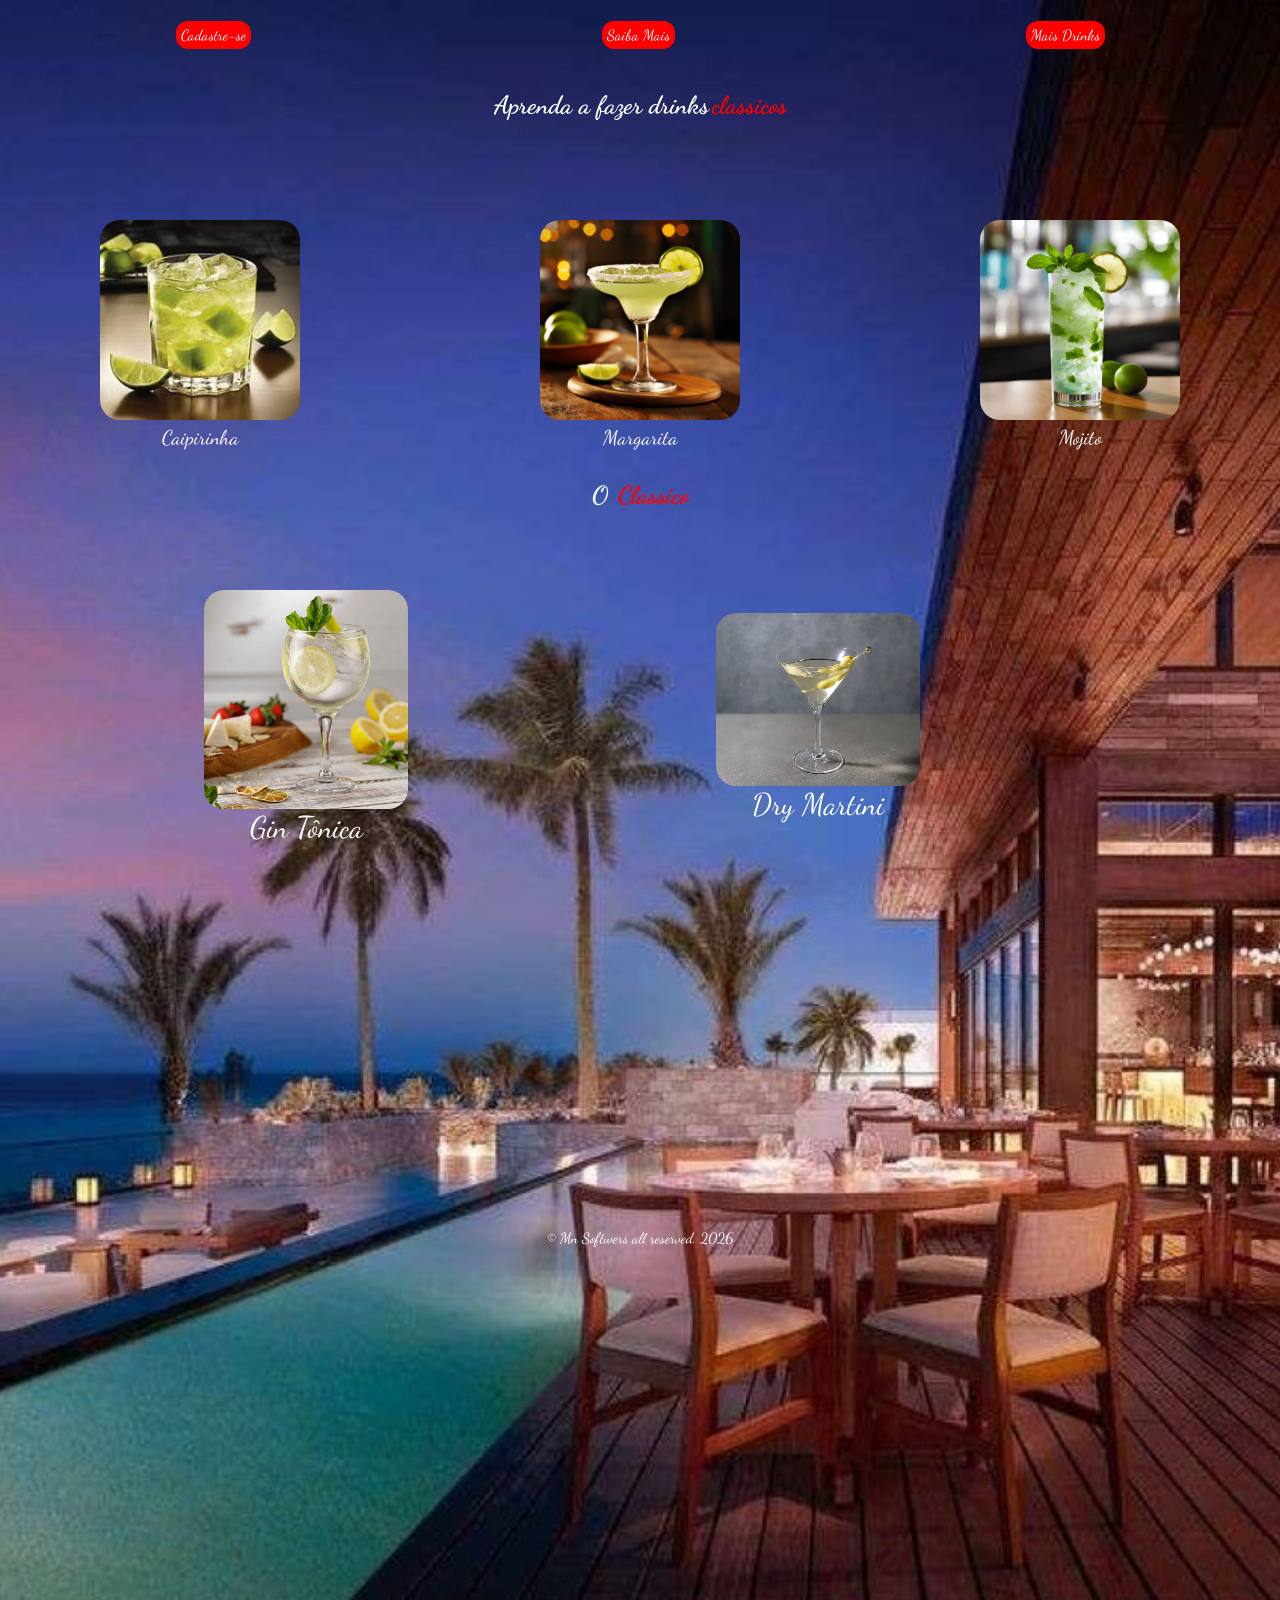
<file: index.html>
<!DOCTYPE html>


    <html lang="pt-br">


    
    
    
    <head>
    <link rel="preconnect" href="https://fonts.googleapis.com">
<link rel="preconnect" href="https://fonts.gstatic.com" crossorigin>
<link href="https://fonts.googleapis.com/css2?family=Dancing+Script:wght@400..700&display=swap" rel="stylesheet">
<link rel="stylesheet" href="style4.css">
 <title> Drinks Classicos</title>
<meta charset="UTF-8">
<meta name="viewport" content="width=device-width, initial-scale=1.0">
</head>
 <body>
          <div class="caixa-5">
         <a class="caixa-6" href="Cadastre-se.html">
            <p> Cadastre-se</p>

         </a>

        <a class="caixa-6" href="Entreemcontato.html">
            <p> Saiba Mais</p>

        </a>
<a class="caixa-6"href = "MaisDrinks.html">
    <p> Mais Drinks</p> </a>
        
        </div>
     
    
      <h1> Aprenda a fazer drinks<span> classicos </span></h1> 


     <div class="caixa">
  
    <a class="caixa-1" href="caipirinha.html">
        <img src="OIP.ht.jfif" alt="Caipirinha">
        <p> Caipirinha</p>
    </a>

    <a class="caixa-1" href="margarita.html">
        <img src="margarita.ht.png" alt="Margarita">
        <p> Margarita </p>
    </a>

    <a class="caixa-1"  href = "mojito.html">
        <img src="mojito.webp" alt="Mojito">
        <p> Mojito</p>
    </a>
    
    
</div >
<h2 class="subtitulo"> O <span class ="titulo1"> Classico</span></h2>
<div class="caixa-9">
 <a class="caixa-10" href="gintonic.html"> 
    <img src="gintonica.webp" alt="Gin Tonica">
    <p>Gin Tônica</p>
    
 </a>
 <a class="caixa-10" href = "Dry martini.html">
     <img src="Dry-Martini-800x673-1.webp" alt="Dry martini">
     <p> Dry Martini</p>

    </a>
     
</div>
 <div class="direitos-1">
 <p class="direitos"> © Mn Softwers all reserved. 2026 </p>
 </div>
 
 














 </body>
    
  
</html>
</file>
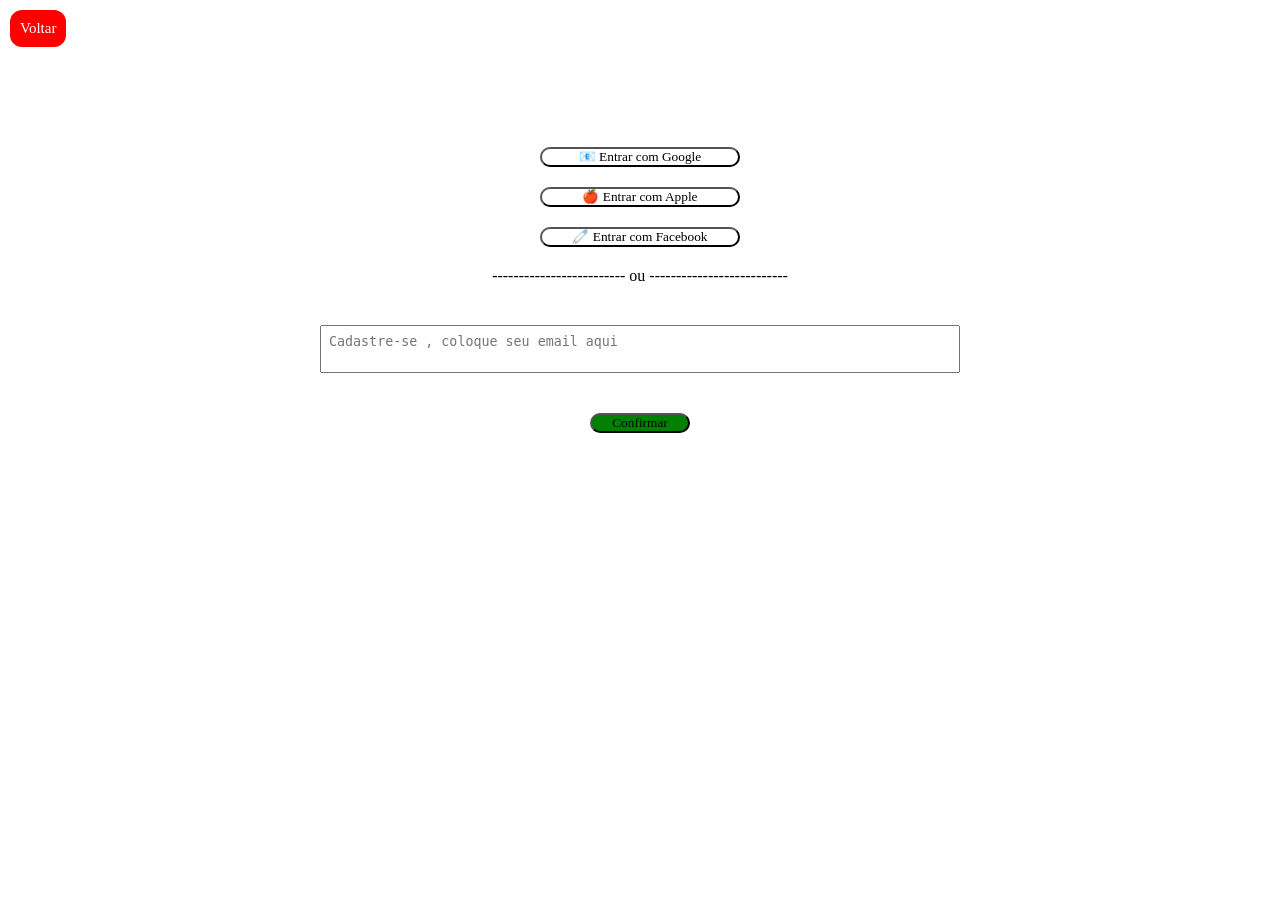
<file: Cadastre-se.html>
<!DOCTYPE html>
<html lang="pt-br">
<head>
    <meta charset="UTF-8">
    <meta name="viewport" content="width=device-width, initial-scale=1.0">
    <link rel="stylesheet" href="style12.css">
</head>
<body>
     <a class="voltar" href="index.html">Voltar</a>
<div class="caixa-1">
    <button> 📧 Entrar com Google</button>
    <button> 🍎 Entrar com Apple</button>
    <button> 🧷 Entrar com Facebook </button>
    <p>------------------------- ou --------------------------</p></div>
    <div class="caixa-2">
        <textarea placeholder="Cadastre-se , coloque seu email aqui"></textarea>
        <button class="caixa-3">Confirmar</button></div>
   
</body>

</html>
</file>
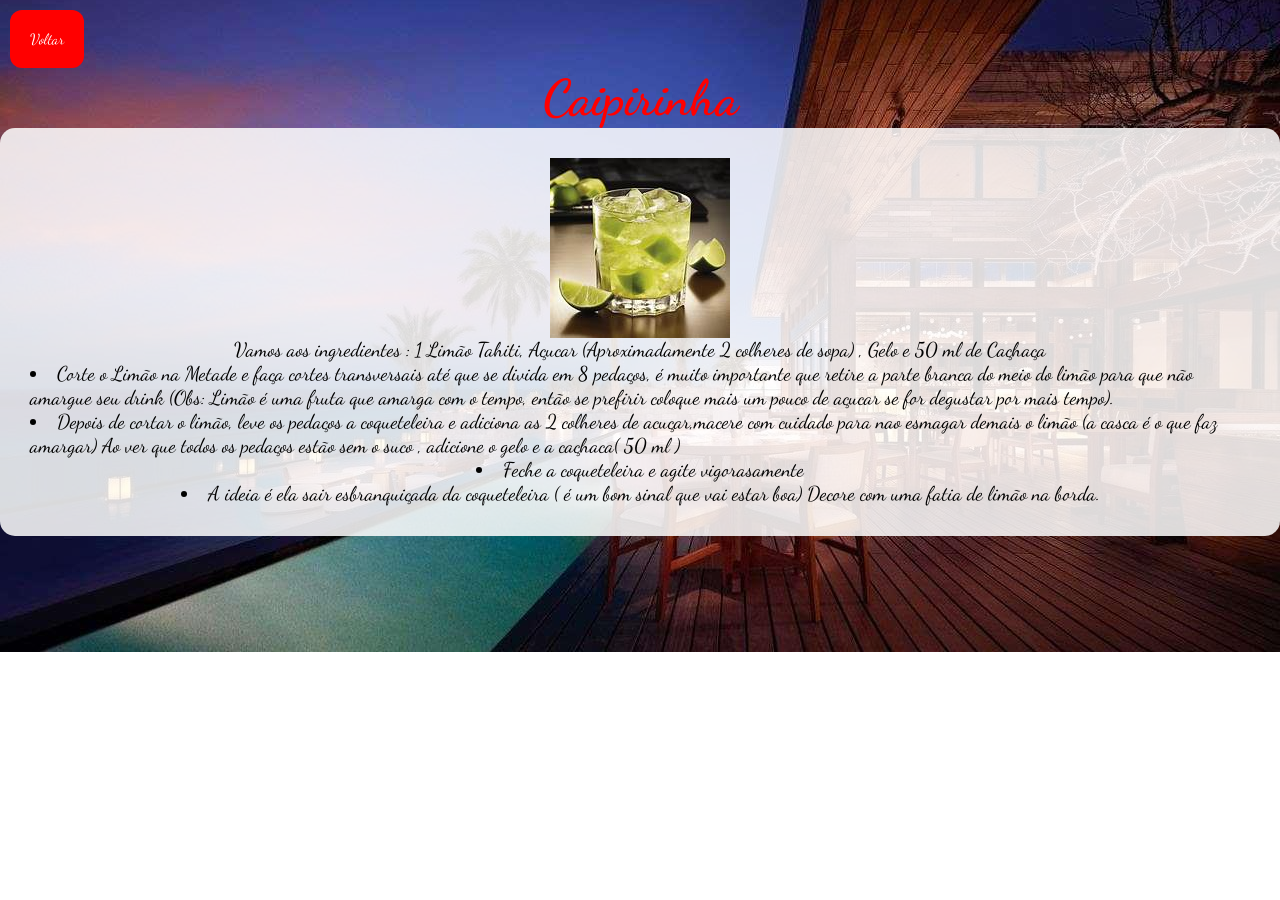
<file: caipirinha.html>
<!DOCTYPE html>
<html lang="pt-br">
<head>
    <meta charset="UTF-8">
    <meta name="viewport" content="width=device-width, initial-scale=1.0">
    <title>Caipirinha</title>
    <link rel="stylesheet" href="style6.css">
      <link rel="preconnect" href="https://fonts.googleapis.com">
<link rel="preconnect" href="https://fonts.gstatic.com" crossorigin>
<link href="https://fonts.googleapis.com/css2?family=Dancing+Script:wght@400..700&display=swap" rel="stylesheet">
</head>
<body>
    <a class="voltar" href="index.html">Voltar</a>

<h1>Caipirinha</h1>
<div class="caixa-1">
<img src="OIP.ht.jfif" href="Caipirinha">


<p> Vamos aos ingredientes : 1 Limão Tahiti, Açucar (Aproximadamente 2 colheres de sopa) , Gelo e 50 ml de Caçhaça
    </p>
    <li> Corte o Limão na Metade e faça cortes transversais até que se divida em 8 pedaços, é muito importante que
        retire a parte branca do meio do limão para que não amargue seu drink
        (Obs: Limão é uma fruta que amarga com o tempo, então se prefirir coloque mais um pouco de açucar se for
        degustar por mais tempo).</li>
    <li>Depois de cortar o limão, leve os pedaços a coqueteleira e adiciona as 2 colheres de acuçar,macere com cuidado
        para nao esmagar demais o limão (a casca é o que faz amargar)
        Ao ver que todos os pedaços estão sem o suco , adicione o gelo e a caçhaca( 50 ml )</li> <li>Feche a coqueteleira e
    agite vigorasamente</li>
    <li>A ideia é ela sair esbranquiçada da coqueteleira ( é um bom sinal que vai estar boa)
        Decore com uma fatia de limão na borda.</li>
</div>



</body>
</html>
</file>
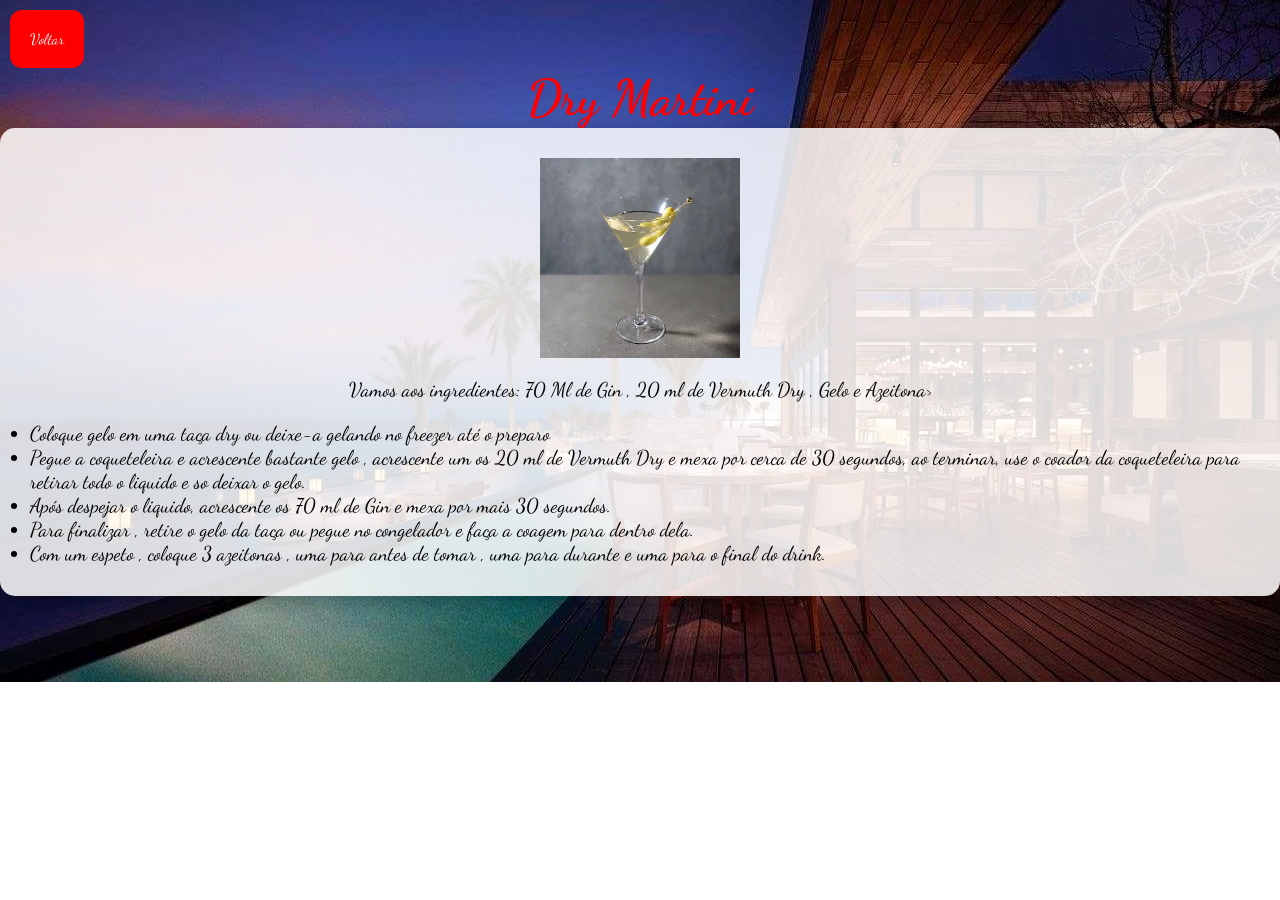
<file: Dry martini.html>
<!DOCTYPE html>
<html lang="pt-br">
<head>
    <meta charset="UTF-8">
    <meta name="viewport" content="width=device-width, initial-scale=1.0">
    <title>Dry Martini</title>
    <link rel="stylesheet" href="style9.css">
      <link rel="preconnect" href="https://fonts.googleapis.com">
<link rel="preconnect" href="https://fonts.gstatic.com" crossorigin>
<link href="https://fonts.googleapis.com/css2?family=Dancing+Script:wght@400..700&display=swap" rel="stylesheet">
</head>
<body>
    <a class="voltar" href="index.html">Voltar</a>
     <h2> Dry Martini</h2>
     <div class="caixa-1">
        <img src="Dry-Martini-800x673-1.webp" width="200" height="200">
    <p>Vamos aos ingredientes: 70 Ml de Gin , 20 ml de Vermuth Dry , Gelo e Azeitona></p>
   <ul> <li> Coloque gelo em uma taça dry ou deixe-a gelando no freezer até o preparo</li>
    <li>Pegue a coqueteleira e acrescente bastante gelo , acrescente um os 20 ml de Vermuth Dry e mexa por cerca de 30
        segundos, ao terminar, use o coador da coqueteleira para retirar todo o liquido e so deixar o gelo.</li>
    <li> Após despejar o liquido, acrescente os 70 ml de Gin e mexa por mais 30 segundos. </li>
    <li> Para finalizar , retire o gelo da taça ou pegue no congelador e faça a coagem para dentro dela.</li>
    <li> Com um espeto , coloque 3 azeitonas , uma para antes de tomar , uma para durante e uma para o final do drink.</li>
    </ul>
    </div>
    </body>
    </html>
</file>
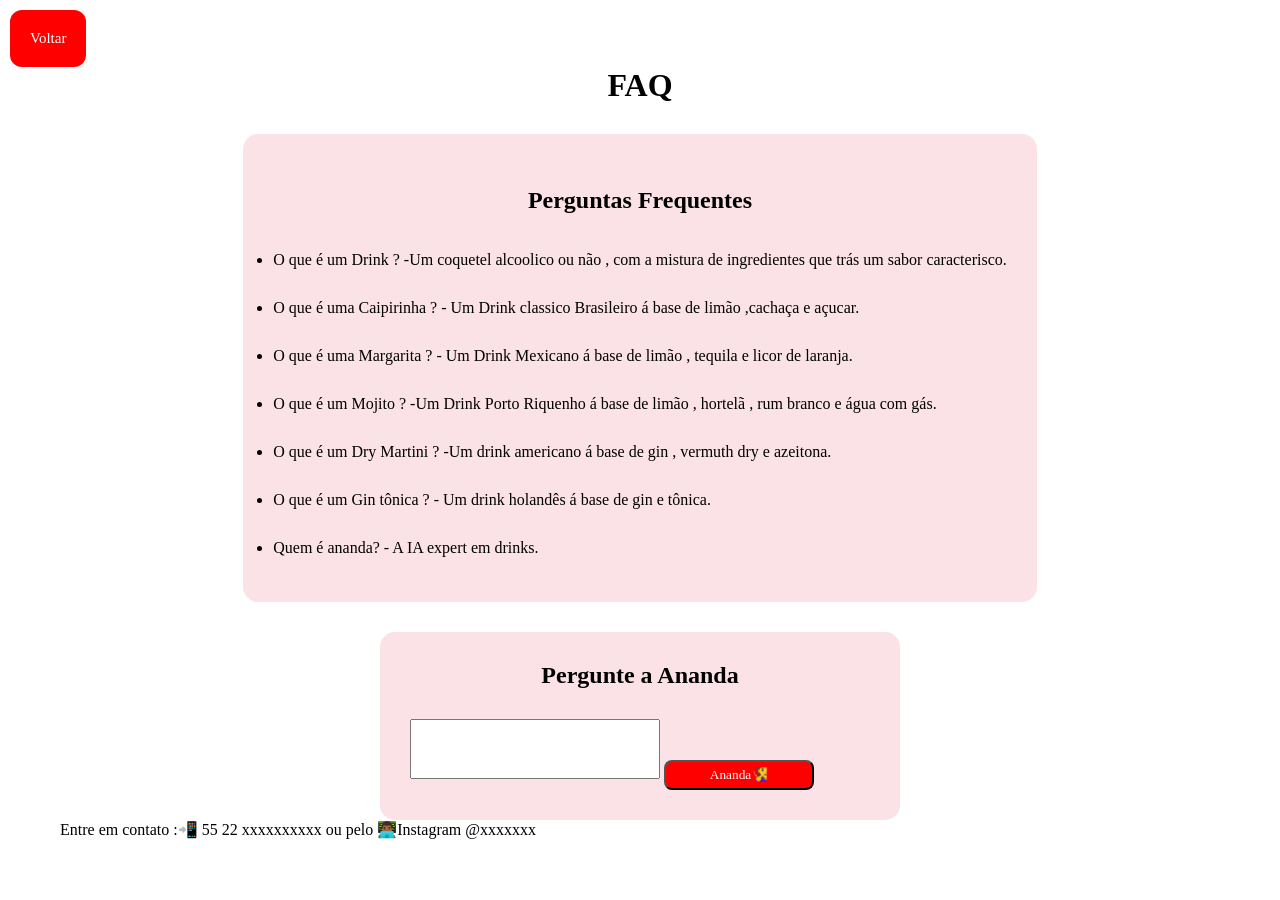
<file: Entreemcontato.html>
<!DOCTYPE html>
    <html lang="pt-br">
        <head> 
            <meta charset="UTF-8">
            <meta name="viewport" content="width=device-width, initial-scale=1.0">
            <title>Saiba Mais</title>
            <link rel="stylesheet" href="style13.css">

        </head>
        <body><a class="voltar" href="index.html">Voltar</a>
            <h1> FAQ </h1>
<div class="caixa-1">
    <div class="caixa-2">
        
        <h2> Perguntas Frequentes </h2>
        <ul><li> O que é um Drink ?
                    -Um coquetel alcoolico ou não , com a mistura de ingredientes que trás um sabor caracterisco.
                </li>
                <li> O que é uma Caipirinha ?
                    - Um Drink classico Brasileiro á base de limão ,cachaça e açucar.
                </li>
                <li> O que é uma Margarita ?
                    - Um Drink Mexicano á base de limão , tequila e licor de laranja.
                </li>
                <li>
                    O que é um Mojito ?
                    -Um Drink Porto Riquenho á base de limão , hortelã , rum branco e água com gás.
                </li>
                <li> O que é um Dry Martini ?
                    -Um drink americano á base de gin , vermuth dry e azeitona.</li>
                    <li> O que é um Gin tônica ?
                        - Um drink holandês á base de gin e tônica.
                    </li>
                    <li> Quem é ananda?
                        - A IA expert em drinks.
                    </li></ul>
    </div>            
            <div class="caixa-3"><h2> Pergunte a Ananda</h2>  
                    <div class="caixa-4"> </div>
                    
                <div><textarea class="texto-1" placeholder="Pergunta a nossa IA..."> </textarea>
                <button onclick= "gerarCodigo()"> Ananda🧏‍♀️ </button></div>
                
                </div> 
</div>
            
        <footer class ="rodape"> Entre em contato :📲 55 22 xxxxxxxxxx ou pelo 
👨🏾‍💻Instagram @xxxxxxx</footer>
        </body>
        <script src="scripts2.js">

        </script>
    </html>
</file>
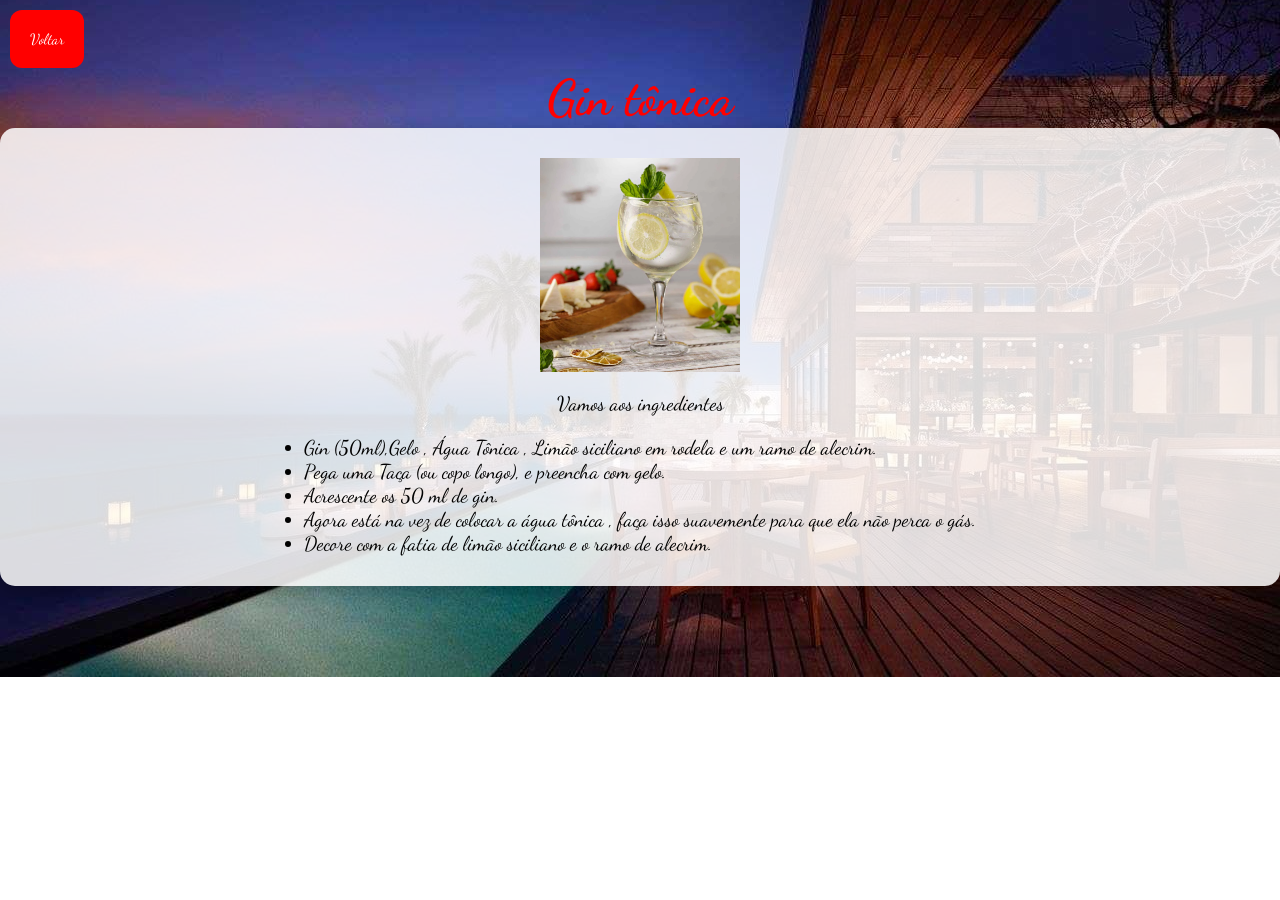
<file: gintonic.html>
<!DOCTYPE html>
<html lang="pt-br">
<head>
    <meta charset="UTF-8">
    <meta name="viewport" content="width=device-width, initial-scale=1.0">
    <title>Gin tonica</title>
    <link rel="stylesheet" href="style10.css">
      <link rel="preconnect" href="https://fonts.googleapis.com">
<link rel="preconnect" href="https://fonts.gstatic.com" crossorigin>
<link href="https://fonts.googleapis.com/css2?family=Dancing+Script:wght@400..700&display=swap" rel="stylesheet">
</head>
<body>
    <a class="voltar" href="index.html">Voltar</a>

<h1>Gin tônica</h1>
<div class="caixa-1">
  <img src ="gintonica.webp" width="200" heigth="200">
    <p>Vamos aos ingredientes </p>

  <ul>
   <li> Gin (50ml),Gelo , Água Tônica , Limão siciliano em rodela e um ramo de alecrim.</li>
   <li> Pega uma Taça (ou copo longo), e preencha com gelo.</li>
   <li> Acrescente os 50 ml de gin. </li>
   <li> Agora está na vez de colocar a água tônica , faça isso suavemente para que ela não perca o gás.</li>
   <li> Decore com a fatia de limão siciliano e o ramo de alecrim.</li>
  </ul>  
</div>
</body>
</html>
</file>
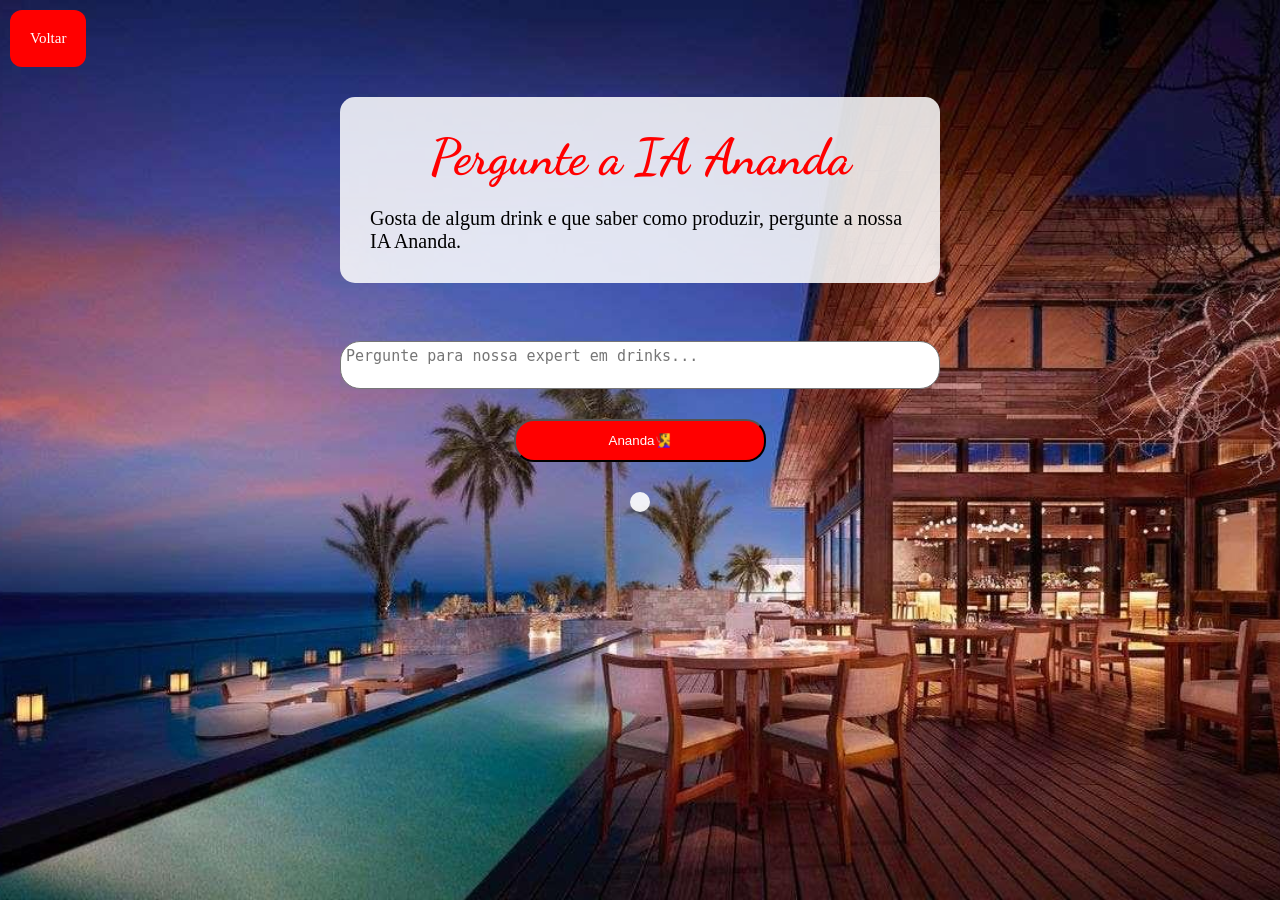
<file: MaisDrinks.html>
<!DOCTYPE html>
<html lang="pt-br">
<head>
    <meta charset="UTF-8">
     <meta name="viewport" content="width=device-width, initial-scale=1.0">
    <title>Mais Drinks</title>
    <link rel="stylesheet" href="Style11.css">
      <link rel="preconnect" href="https://fonts.googleapis.com">
<link rel="preconnect" href="https://fonts.gstatic.com" crossorigin>
<link href="https://fonts.googleapis.com/css2?family=Dancing+Script:wght@400..700&display=swap" rel="stylesheet">
</head>
<body>

    <a class="voltar" href="index.html">Voltar</a>
    <div class="caixa-1">
    <h1>Pergunte a <span >IA Ananda</span></h1>
    <p> Gosta de algum drink e que saber como produzir, pergunte a nossa IA Ananda.</p>
    </div>
    <div class="caixa-escrita">
    <textarea class="texto-1" placeholder="Pergunte para nossa expert em drinks..."></textarea><button onclick= "gerarTexto()"> Ananda🧏‍♀️</button>
    <div class="caixa-resposta">
        

    </div>

 <div>
       </body>
    <script src="scripts1.js"> </script>
    </html>
</file>
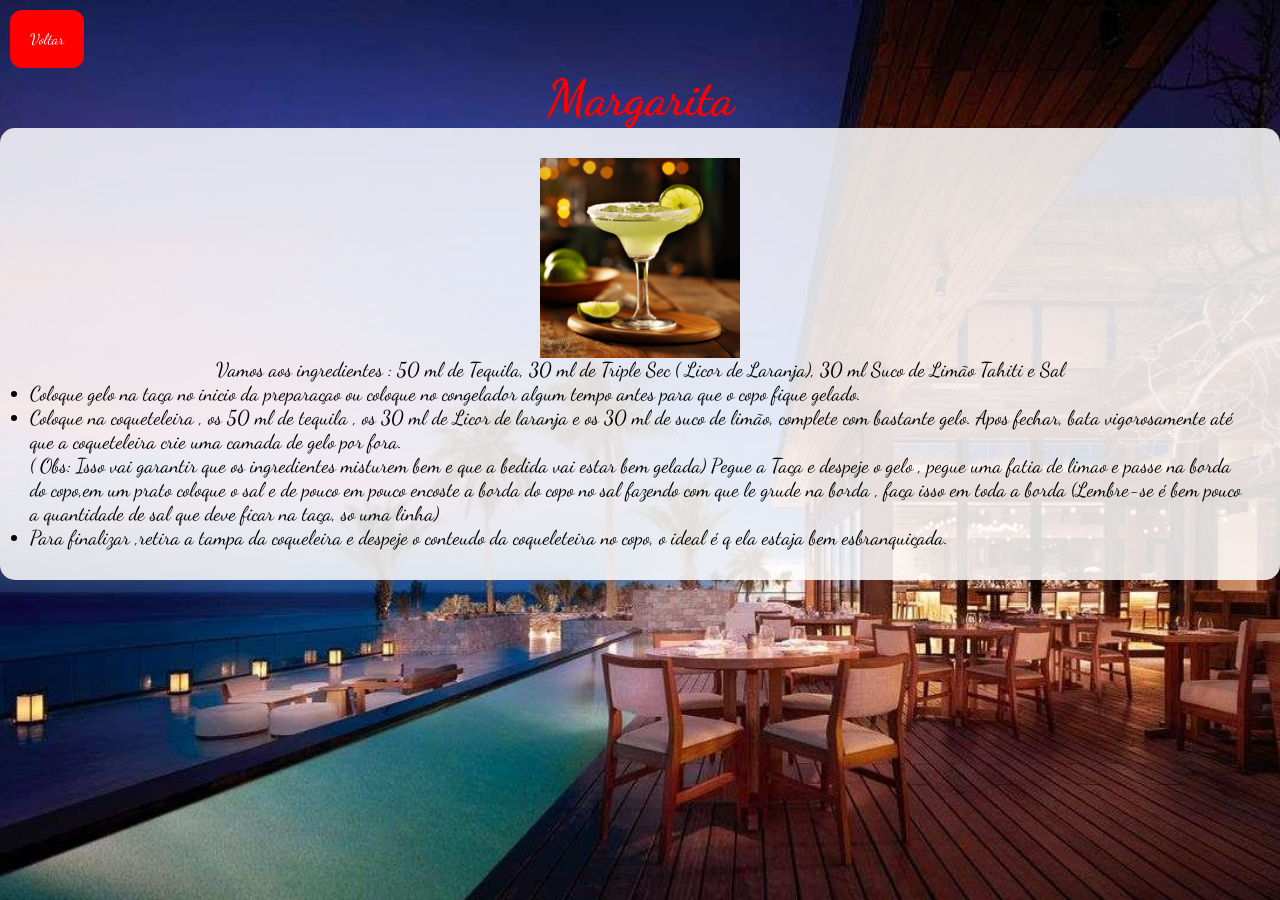
<file: margarita.html>
<!DOCTYPE html>
<html lang="pt-br">
<head>
    <meta charset="UTF-8">
     <meta name="viewport" content="width=device-width, initial-scale=1.0">
    <title>Margarita</title>
    <link rel="stylesheet" href="style7.css">
      <link rel="preconnect" href="https://fonts.googleapis.com">
<link rel="preconnect" href="https://fonts.gstatic.com" crossorigin>
<link href="https://fonts.googleapis.com/css2?family=Dancing+Script:wght@400..700&display=swap" rel="stylesheet">
</head>
<body>
    <a class="voltar" href="index.html">Voltar</a>
     <h2> Margarita</h2>
     <div class="caixa-1">
    <img src="margarita.ht.png" alt="Margarita" width="200" height="200">
    <p> Vamos aos ingredientes : 50 ml de Tequila, 30 ml de Triple Sec ( Licor de Laranja), 30 ml Suco de Limão Tahiti e
        Sal </p>
        <ul>
    <li> Coloque gelo na taça no inicio da preparaçao ou coloque no congelador algum tempo antes para que o copo fique
        gelado.</li>
    <li>Coloque na coqueteleira , os 50 ml de tequila , os 30 ml de Licor de laranja e os 30 ml de suco de limão,
        complete com bastante gelo.
        Apos fechar, bata vigorosamente até que a coqueteleira crie uma camada de gelo por fora.</li>
    ( Obs: Isso vai garantir que os ingredientes misturem bem e que a bedida vai estar bem gelada)
    Pegue a Taça e despeje o gelo , pegue uma fatia de limao e passe na borda do copo,em um prato coloque o sal e de
    pouco em pouco encoste a borda do copo no sal fazendo com que le grude na borda , faça isso em toda a borda
    (Lembre-se é bem pouco a quantidade de sal que deve ficar na taça, so uma linha)
    <li>Para finalizar ,retira a tampa da coqueleira e despeje o conteudo da coqueleteira no copo, o ideal é q ela
        estaja bem esbranquiçada.</li> </ul>
        </div>
        </body>
        </html>
</file>
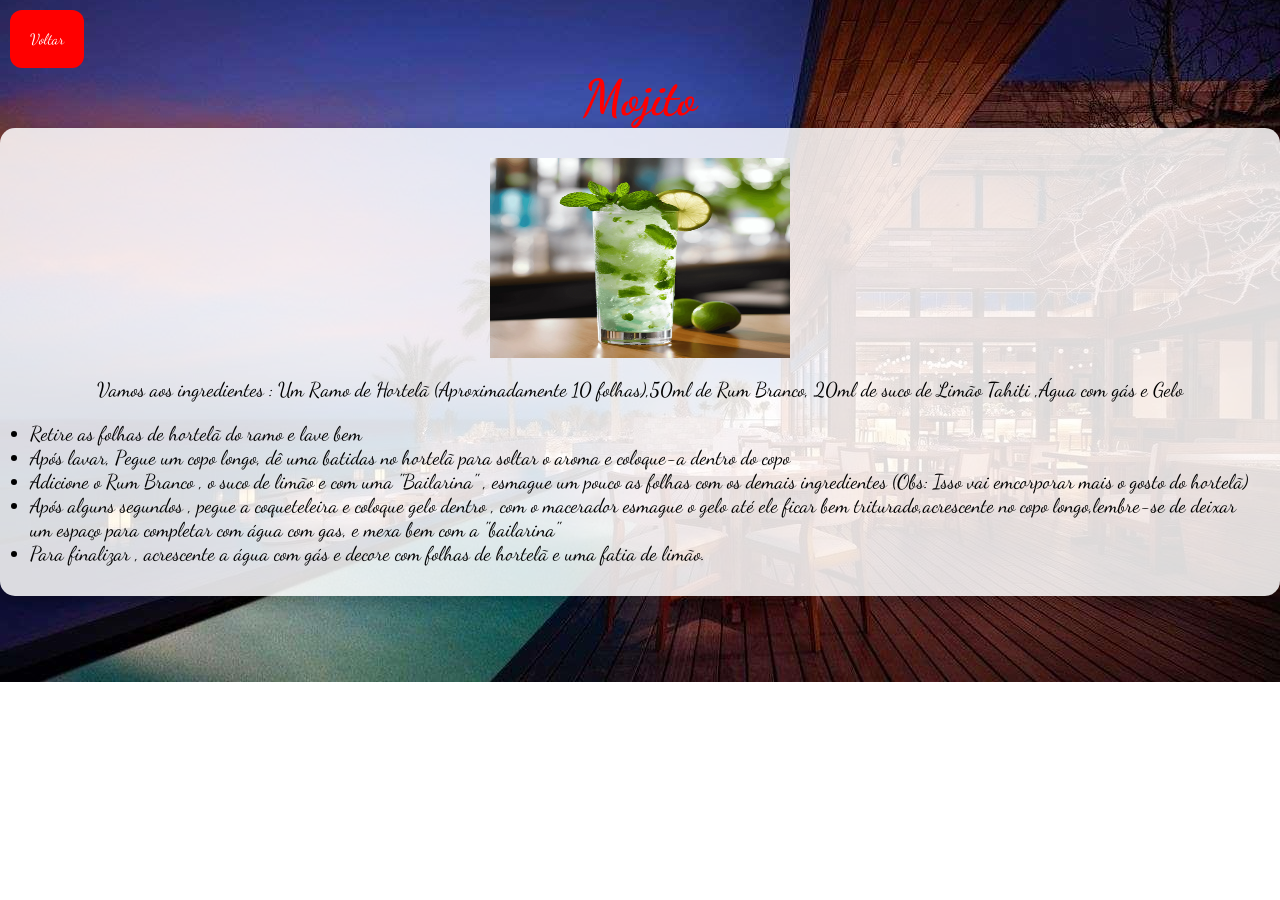
<file: mojito.html>
<!DOCTYPE html>
<html lang="pt-br">
<head>
    <meta charset="UTF-8">
     <meta name="viewport" content="width=device-width, initial-scale=1.0">
    <title>Mojito</title>
    <link rel="stylesheet" href="style8.css">
      <link rel="preconnect" href="https://fonts.googleapis.com">
<link rel="preconnect" href="https://fonts.gstatic.com" crossorigin>
<link href="https://fonts.googleapis.com/css2?family=Dancing+Script:wght@400..700&display=swap" rel="stylesheet">
</head>
<body>
    <a class="voltar" href="index.html">Voltar</a>
    
    <h2> Mojito </h2>
    <div class="caixa-1">
    <img src="mojito.webp" alt=Mojito width="300" height="200">
    <p> Vamos aos ingredientes : Um Ramo de Hortelã (Aproximadamente 10 folhas),50ml de Rum Branco, 20ml de suco de
        Limão Tahiti ,Água com gás e Gelo</p>
    <ul><li> Retire as folhas de hortelã do ramo e lave bem</li>
    <li> Após lavar, Pegue um copo longo, dê uma batidas no hortelã para soltar o aroma e coloque-a dentro do copo</li>
    <li> Adicione o Rum Branco , o suco de limão e com uma "Bailarina" , esmague um pouco as folhas com os demais
        ingredientes (Obs: Isso vai emcorporar mais o gosto do hortelã)</li>
    <li> Após alguns segundos , pegue a coqueteleira e coloque gelo dentro , com o macerador esmague o gelo até ele
        ficar bem triturado,acrescente no copo longo,lembre-se de deixar um espaço para completar com água com gas, e
        mexa bem com a "bailarina"</li>
    <li>Para finalizar , acrescente a água com gás e decore com folhas de hortelã e uma fatia de limão.</li></ul>
    </div>
</body>
</html>
</file>
<file: style4.css>
* {
    margin :0;
    padding:0;
    box-sizing: border-box;
      font-family: "Dancing Script",cursive;

}

body {
    background-image: url("dfsdf 1.jpg");
    background-size:cover;
    background-position: center;
    background-repeat: no-repeat;
        flex-wrap: wrap;
         text-align: center;

    

}
 h1  
 {
    color : white;
    display:flex;
    justify-content: center;
align-items: center;
font-size: 25px;
margin-top: 40px;
   



}

h2 { 
    color :aliceblue;
    font-size:20px;
    
}
.caixa-1 img {
        width:50%;
          height :50%;
          object-fit:cover;
        border-radius:20px;
        } 
    


 
 span {
    color : red ;
    margin-left:3px;

 }
 .caixa {
display:flex;
    justify-content: center;
align-items: center;
border-radius:12px;;
gap:40px;}
 .caixa-1 {
    color : white ;
    transition :transform 0.3s;
    font-size:20px;
    text-decoration: none;
    display: inline-block;
    width:70%;
    height:70%;
    gap:30px;
    margin-top:100px;
}
 
.caixa-1:hover {
    transform: scale(1.05);
}
 .caixa-5 {
    height:50px;
   display: flex;
        flex-direction:left;
        align-items: center;
        justify-content:space-around;
 }

.caixa-6 {
    font-size:15px;
    color:white ; 
    margin-top:20px;
    background:red;
    border-radius:12px;
    padding:5px;
    text-decoration: none;
    transition: transform 0.3s;

}





.subtitulo {
font-size:25px;
margin-top: 30px;
 

}
.titulo1 { 
    font-size:25px;
    color:red;
    margin-top:30px;
     
}
.caixa-9 {
    width:100%;
    height:100%; 
align-items: center;
display: flex;
flex-direction: row;
margin-top:80px; 
margin-left:50px;




}
.caixa-10 img {
    width:40%;
    height:40%;
   transition :transform 0.3s;
border-radius:20px;
}



.caixa-6:hover {
    transform: scale(1.05)
}

.caixa-10:hover {
    transform: scale(1.05)
}
.caixa-10 {
    align-items: center;
display: flex;
flex-direction: column;
color:white;
font-size:30px;
text-decoration: none;
transition :transform 0.3s;
width:40%;
height:40%;
}

.direitos {
    margin:50px auto;
    color:white;
    font-size:15px;
}
.direitos-1 { 
    margin:30% 30%;
    white-space:nowrap;
}
</file>
<file: style12.css>
*{
    margin:0;
    padding:0;
    box-sizing: border-box;
}
.caixa-1{

    display:flex;
    justify-content: center;
align-items: center;
border-radius:12px;
gap :20px;
flex-direction: column;
margin-top:100px;}
.caixa-2 {
    display:flex;
    justify-content: center;
align-items: center;
border-radius:12px;
margin:auto;
gap:40px;
flex-direction: column;

}
textarea {
    resize:none;
    padding:8px;
    width:50%;
    margin-top:40px;

    
}
.voltar
     {
    font-size:15px;
    color:white;
    margin-left:10px;
    margin-top:10px;
    background:red ;
    border-radius:12px ;
    padding:10px;
    text-decoration: none;
    transition: transform 0.3s;
    display: inline-block;
}
.voltar:hover {
    transform: scale(1.05);
}
button {
    width: 200px;
    height:auto;
    background: rgba(255,255,255,0.9);
    border-radius: 15px;
    font-family: "Dancing Script",cursive;
    
}
.caixa-3 {
    width:100px;
    height:auto;
    background:green;
    border-radius: 15px;
    font-family: "Dancing Script",cursive;
     display:flex;
    justify-content: center;
    align-items: center;

}
</file>
<file: style6.css>
*{
    margin:0;
    padding:0;
    box-sizing: border-box;
 font-family: "Dancing Script",cursive;
}
h1 { 
    text-align :center;
    color:red;
    font-size:50px;
    

}
.caixa-1 {
    justify-content: center;
    align-items: center;
    flex-direction: column;
    display:flex;
    padding:30px;
    font-size:20px;
    background: rgba(255, 255, 255, 0.85);
    border-radius: 15px;
    
}
body {
    background-image: url("dfsdf.jfif");
    background-size:cover;
    background-position: center;
    background-repeat: no-repeat;
        flex-wrap: wrap;
    
}
.voltar
     {
    font-size:15px;
    color:white;
    margin-left:10px;
    margin-top:10px;
    background:red ;
    border-radius:12px ;
    padding:20px;
    text-decoration: none;
    transition: transform 0.3s;
    display: inline-block;
}
.voltar:hover {
    transform: scale(1.05);
}
</file>
<file: style9.css>
*{
    margin:0;
    padding:0;
    box-sizing: border-box;
 font-family: "Dancing Script",cursive;
}
h2 { 
    text-align:center;
    color:red;
    font-size:50px;
    

}
.caixa-1 {
    justify-content: center;
align-items: center;
    display:flex ;
    flex-direction: column;
    margin:auto;
    padding:30px;
    gap:20px;
    font-size:20px;
    background: rgba(255, 255, 255, 0.85);
    border-radius: 15px;
    box-shadow: 0 4px 20px rgba(0,0,0,0.3);
}
body {
    background-image: url("dfsdf.jfif");
    background-size:cover;
    background-position: center;
    background-repeat: no-repeat;
        flex-wrap: wrap;
}
.voltar
     {
    font-size:15px;
    color:white;
    margin-left:10px;
    margin-top:10px;
    background:red ;
    border-radius:12px ;
    padding:20px;
    text-decoration: none;
    transition: transform 0.3s;
    display: inline-block;
}
.voltar:hover {
    transform: scale(1.05);
}
</file>
<file: style13.css>
*{
    margin:0;
    padding:0;
    box-sizing: border-box;
}
.caixa-1 {
    
    display:flex;
    justify-content: center;
    align-items: center;
    flex-direction: column;;


}

h1 {
 justify-content: center;
align-items: center;
    display:flex ;

}
.caixa-2 {
    margin:30px;
    font-family: "Dancing Script",cursive;
    line-height :3;
    background: rgba(220, 20, 60, 0.12);
    border-radius: 15px;
    padding:30px;
    
}
.caixa-3 {
    background: rgba(220, 20, 60, 0.12);
    border-radius: 15px;
    padding:30px;
    justify-content: center;
    align-items: center;
    
    
    
    

    
}
h2 {
    white-space: nowrap;
    font-family: "Dancing Script",cursive;
    text-align: center;
} 
textarea {
     
    width:250px;
    resize:none;
    align-items: center;
    height:60px;
    

    
     
    

}
button {
    width:150px;
    height:30px;
    background:red;
    color:white ;
  border-radius:8px;
  font-family: "Dancing Script",cursive;
align-items: center;
    
}
.caixa-4 {
    width:300px;
    heigth:300px;
    color:black;
    margin: 30px 80px;
}
.voltar
     {
    font-size:15px;
    color:white;
    margin-left:10px;
    margin-top:10px;
    background:red ;
    border-radius:12px ;
    padding:20px;
    text-decoration: none;
    transition: transform 0.3s;
    display: inline-block;

}
.voltar:hover {
    transform: scale(1.05);
}
.rodape {
    margin-left:60px;
    margin-top:auto;
}
</file>
<file: style10.css>
*{
    margin:0;
    padding:0;
    box-sizing: border-box;
 font-family: "Dancing Script",cursive;
}
h1 { 
    text-align:center;
    color:red;
    font-size:50px;
    
    

}
.caixa-1 {
    justify-content: center;
align-items: center;
    display:flex ;
    flex-direction: column;
    margin:auto;
    padding:30px;
    gap:20px;
    font-size:20px;
    background: rgba(255, 255, 255, 0.85);
    border-radius: 15px;
    box-shadow: 0 4px 20px rgba(0,0,0,0.3);
}
body {
    background-image: url("dfsdf.jfif");
    background-size:cover;
    background-position: center;
    background-repeat: no-repeat;
        flex-wrap: wrap;
}
.voltar
     {
    font-size:15px;
    color:white;
    margin-left:10px;
    margin-top:10px;
    background:red ;
    border-radius:12px ;
    padding:20px;
    text-decoration: none;
    transition: transform 0.3s;
    display: inline-block;
}
.voltar:hover {
    transform: scale(1.05);
}
</file>
<file: Style11.css>
*{
    margin:0;
    padding:0;
    box-sizing: border-box;
 
}
h1 { 
    color:red;
    font-size:50px;
    font-family: "Dancing Script",cursive;
    text-align: center;

}
.caixa-1 {
    justify-content: center;
align-items: center;
    display:flex ;
    flex-direction: column;
    margin:auto;
    padding:30px;
    gap:20px;
    font-size:20px;
    background: rgba(255, 255, 255, 0.85);
    border-radius: 15px;
    margin-top:30px;
    max-width: 600px;
}
body {
    background-image: url("dfsdf.jfif");
     background-size: cover;
    background-position: center;
    min-height: 100vh;
}
.voltar
     {
    font-size:15px;
    color:white;
    margin-left:10px;
    margin-top:10px;
    background:red ;
    border-radius:12px ;
    padding:20px;
    text-decoration: none;
    transition: transform 0.3s;
    display: inline-block;
}
.voltar:hover {
    transform: scale(1.05);
}
.caixa-escrita {
    border-radius: 16px;
    padding:8px;
    margin-top :10px ;
    display:flex ; 
    justify-content: center;
      align-items: center;
      flex-direction: column;
    
    
}
textarea {
    width:80%;
    background : white;
    color: black ;
    border-radius : 20px;
    font-size:15px;
 resize:none;
  padding:5px;
  max-width: 600px;
  margin-top:40px;
}
button { 
    width:20%;
    cursor:pointer;
    border-radius:20px;
    background:red; 
 color:white;
 padding:12px;
 margin-top:30px;
}
.caixa-resposta {
    background: rgba(255,255,255,0.9);
    border-radius:20px;
      justify-content: center;
      align-items: center;
    display:flex ;
    flex-direction: column;
max-width: 600px;
     text-align: center;
     margin-top:30px;
     padding:10px;
     


}
</file>
<file: style7.css>
*{
    margin:0;
    padding:0;
    box-sizing: border-box;
 font-family: "Dancing Script",cursive;
}
h2 { 
    text-align: center;
    color:red;
    font-size:50px;
    

}
.caixa-1 {
    justify-content: center;
    align-items: center;
    display:flex ;
    flex-direction: column;
    padding:30px;
    font-size:20px;
    background: rgba(255, 255, 255, 0.85);
    border-radius: 15px;


}
body {
    background-image: url("dfsdf.jfif");
    background-size:cover;
    background-position: center;
    background-repeat: no-repeat;
        flex-wrap: wrap;
        min-height: 100vh;
}
.voltar
     {
    font-size:15px;
    color:white;
    margin-left:10px;
    margin-top:10px;
    background:red ;
    border-radius:12px ;
    padding:20px;
    text-decoration: none;
    transition: transform 0.3s;
    display: inline-block;
}
.voltar:hover {
    transform: scale(1.05);
}
</file>
<file: style8.css>
*{
    margin:0;
    padding:0;
    box-sizing: border-box;
 font-family: "Dancing Script",cursive;
}
h2 { 
    text-align:center;
    color:red;
    font-size:50px;
    

}
.caixa-1 {
    justify-content: center;
align-items: center;
    display:flex ;
    flex-direction: column;
    padding:30px;
    gap:20px;
    font-size:20px;
    background: rgba(255, 255, 255, 0.85);
    border-radius: 15px;
    box-shadow: 0 4px 20px rgba(0,0,0,0.3);
}
body {
    background-image: url("dfsdf.jfif");
    background-size:cover;
    background-position: center;
    background-repeat: no-repeat;
        flex-wrap: wrap;
}
.voltar
     {
    font-size:15px;
    color:white;
    margin-left:10px;
    margin-top:10px;
    background:red ;
    border-radius:12px ;
    padding:20px;
    text-decoration: none;
    transition: transform 0.3s;
    display: inline-block;
}
.voltar:hover {
    transform: scale(1.05);
}
</file>
